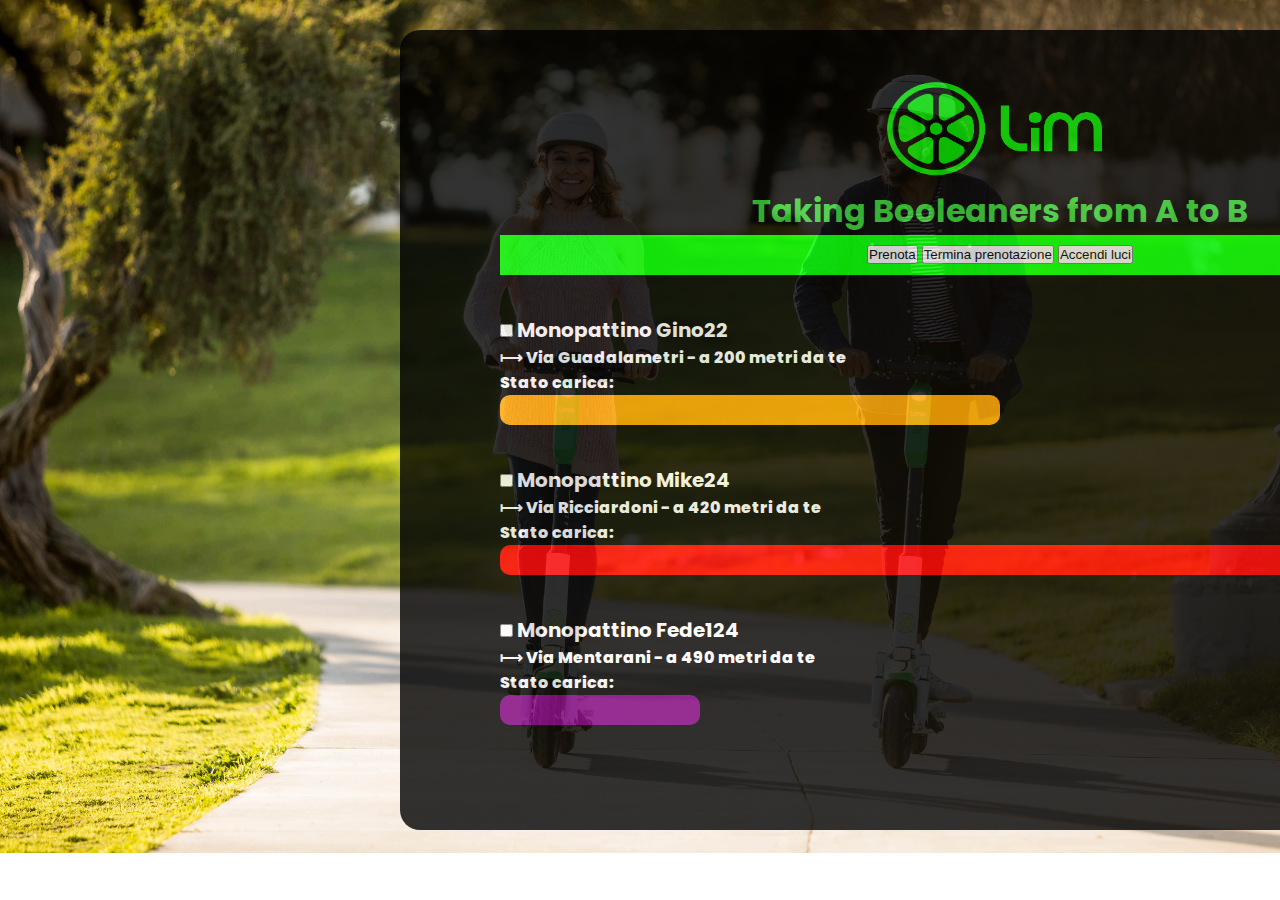
<file: coding challenge sistemata/index.html>
<!DOCTYPE html>
<html lang="en" dir="ltr">
  <head>
    <meta charset="utf-8">
    <title>Coding Challenge</title>
    <link rel="stylesheet" href="style.css">
    <link rel="preconnect" href="https://fonts.googleapis.com">
    <link rel="preconnect" href="https://fonts.gstatic.com" crossorigin>
    <link href="https://fonts.googleapis.com/css2?family=Poppins:wght@300&display=swap" rel="stylesheet">
  </head>
<body>
  <div class="background"> 

<header>
  <img class="logo" src="foto/logo.png">
  <h1 class="title">Taking Booleaners from A to B</h1>
</header>
  
<nav>
  <div class="barra-menu">
  <div class="link-menu">
  <button type="button">Prenota</button>
  <button type="button">Termina prenotazione</button>
  <button type="button">Accendi luci</button>
</nav>

<main>
  <section>
    <div class="primo">
    <input type="checkbox">
    <span class="monopattino-1">Monopattino Gino22</span> 
    <div class="via">&#10236; Via Guadalametri - a 200 metri da te</div>
    <div class="stato-ricarica"> Stato carica:</div>
    <div class="linea-ricarica-1"></div>
</section>

<section>
    <div class="secondo">
    <input type="checkbox"> 
    <span class="monopattino-2">Monopattino Mike24</span> 
    <div class="via">&#10236; Via Ricciardoni - a 420 metri da te</div>
    <div class="stato-ricarica"> Stato carica:</div>
    <div class="linea-ricarica-2"></div>
</section> 

<section>
    <div class="terzo">
    <input type="checkbox"> 
    <span class="monopattino-3">Monopattino Fede124</span> 
    <div class="via">&#10236; Via Mentarani - a 490 metri da te</div>
    <div class="stato-ricarica"> Stato carica:</div> 
   <div class="linea-ricarica-3"></div>
</section>
</main>
</div>
</body>
</html>
</file>
<file: coding challenge sistemata/style.css>
*{margin:0;
  padding:0;
  box-sizing: border-box;
}

body{
  background-image: url(foto/background.jpg);
  background-repeat: no-repeat;
  background-size: cover;
  width: 100%;
  height: 100%;
  margin:auto;
  font-family: 'Poppins', sans-serif;
  margin-top:20px;
 }
 
.background{
  height: 800px;
  width: 1200px;
  position: absolute;
  margin-top: 10px;
  margin-left:400px;
  border-radius: 20px;
  background-color: black;
  opacity: 0.80; 
}
 
header{
  text-align: center;
  margin-top: 50px;
}

.logo{
  width: 230px;
  height:100px;
}

.title{
 color:limegreen;  
}

nav{
  text-align: center;
}

.barra-menu{
  display: inline-block;
  width: 1000px;
  height:40px;
  background-color:lime;
}

.link-menu{
  display: inline-block;
  margin-top:6px;
}

section{
  margin-left:100px;
  color:white;
}

.primo{
  margin-top:40px;
  }

.monopattino-1{
  font-size: 20px;
  font-weight: bolder;
  }

.via{
  font-weight: 800;
  }

.linea-ricarica-1{
  width: 500px;
  height:30px;
  background-color:orange;
  border-radius:10px;
}

.stato-ricarica{
  font-weight: 800;
}

.secondo{
  margin-top:40px;
}

.monopattino-2{
  font-size: 20px;
  font-weight: bolder;
}

.linea-ricarica-2{
  width: 800px;
  height:30px;
  background-color:red;
  border-radius:10px;
}

.terzo{
  margin-top:40px;
}

.monopattino-3{
  font-size: 20px;
  font-weight: bolder;
}

.linea-ricarica-3{
  width: 200px;
  height:30px;
  background-color:purple;
  border-radius:10px;
}
</file>
